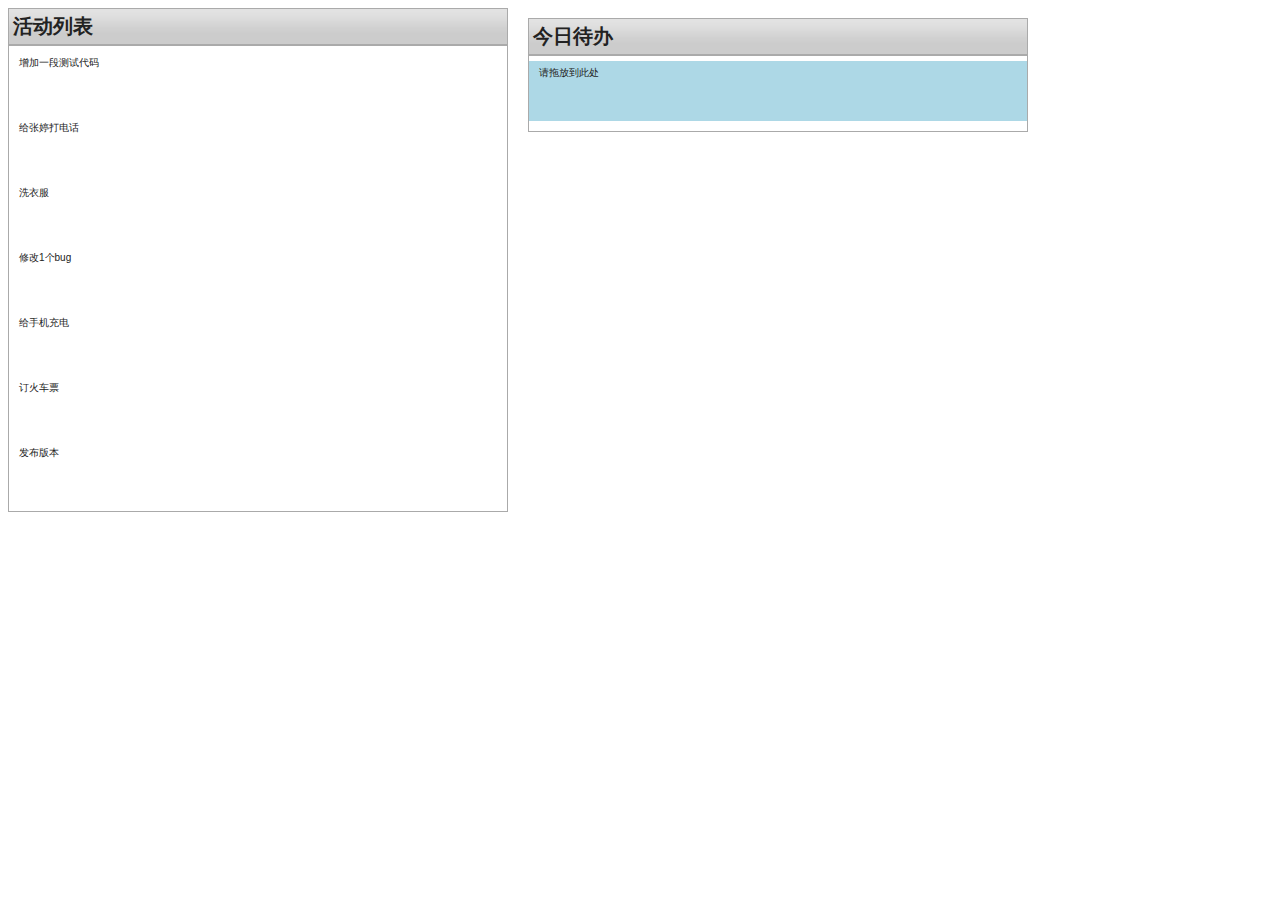
<file: index.html>
<!doctype html>
<html lang="en">
<head>
	<meta charset="utf-8">
	<title>Todo</title>
	<link href="css/smoothness/jquery-ui-1.10.0.custom.css" rel="stylesheet">
	<script src="js/jquery-1.9.0.js"></script>
	<script src="js/jquery-ui-1.10.0.custom.js"></script>
	
	<link rel="stylesheet" href="demos.css">
	<style>
	h1 { padding: .2em; margin: 0; }
	#products { float:left; width: 500px; margin-right: 2em; }
	#cart { width: 500px; float: left; margin-top: 1em; }
	/* style the list to maximize the droppable hitarea */
	#cart ol { margin: 0; padding: 1em 0 1em 3em; }
	
	#cart1 { width: 500px; float: left; margin-top: 1em; }
	
    #toolbar {
	   display:none;
       padding: 4px;
       display: inline-block;
	   width:96%;
     }
     /* support: IE7 */
     *+html #toolbar {
       display: inline;
   	 }
  	
	 #cart ul{
		 background-color:lightblue;
	 }
  
  
     li{
     	height:98px;
		padding:1px;
     }
	 
 	ul { list-style-type: none; margin: 0; padding: 0; margin-bottom: 10px; }
 	li { margin: 5px; padding: 5px; width: 150px; height:50px;}
 	#sortable li span { position: absolute; margin-left: -1.3em; }
	</style>
	<script>
	$(function() {
		// $( "#catalog" ).accordion();
		$( "#products li" ).draggable({
			appendTo: "body",
			helper: "clone"
		});
		$( "#cart ul" ).droppable({
			activeClass: "ui-state-default",
			hoverClass: "ui-state-hover",
			accept: ":not(.ui-sortable-helper)",
			drop: function( event, ui ) {
				$( this ).find( ".placeholder" ).remove();
				$( "<li></li>" ).text( ui.draggable.text()).appendTo( this );
				$("this").append("<hr>");
			}
		}).sortable({
			items: "li:not(.placeholder)",
			sort: function() {
				// gets added unintentionally by droppable interacting with sortable
				// using connectWithSortable fixes this, but doesn't allow you to customize active/hoverClass options
				$( this ).removeClass( "ui-state-default" );
			}
		});
		$( "#cart,#cart1").draggable({ handle: ".ui-widget-header" });
		
		$( "#products").draggable({ handle: ".ui-widget-header" });
		
		
	    $( ".beginning" ).button({
	      text: false,
	      icons: {
	        primary: "ui-icon-seek-start"
	      }
	    });
	    $( ".rewind" ).button({
	      text: false,
	      icons: {
	        primary: "ui-icon-seek-prev"
	      }
	    });
		
		// $(".ui-widget-content").hover(function(){
		// 		$(this).find('#toolbar').show();
		// 	},function(){
		// 		$(this).find('#toolbar').hide();
		// 	});
		
		
		
	});
	
	 
  
	</script>
</head>
<body>
 
<div id="products">
	<h1 class="ui-widget-header">活动列表
		 
	</h1>
	<div class="ui-widget-content">
		<ul>
			<li>增加一段测试代码</li>
			<li>给张婷打电话</li>
			<li>洗衣服</li>
			<li>修改1个bug</li>
			<li>给手机充电</li>
			<li>订火车票</li>
			<li>发布版本</li> 
		</ul>
		
		
		<div id="toolbar" style='display:none'>
		  <button class="beginning">add</button>
		  <button class="rewind">rewind</button> 
		</div>
		
	</div>
</div>
 



<div id="cart">
	<h1 class="ui-widget-header">今日待办
		 
	</h1>
	<div class="ui-widget-content" id='today_list'>
		<ul>
			<li class="placeholder">请拖放到此处</li>
		</ul>
		
		<div id="toolbar" style='display:none'>
		  <button class="beginning">add</button>
		  <button class="rewind">rewind</button> 
		</div
		
	</div>
</div>

 
 
</body>
</html>
</file>
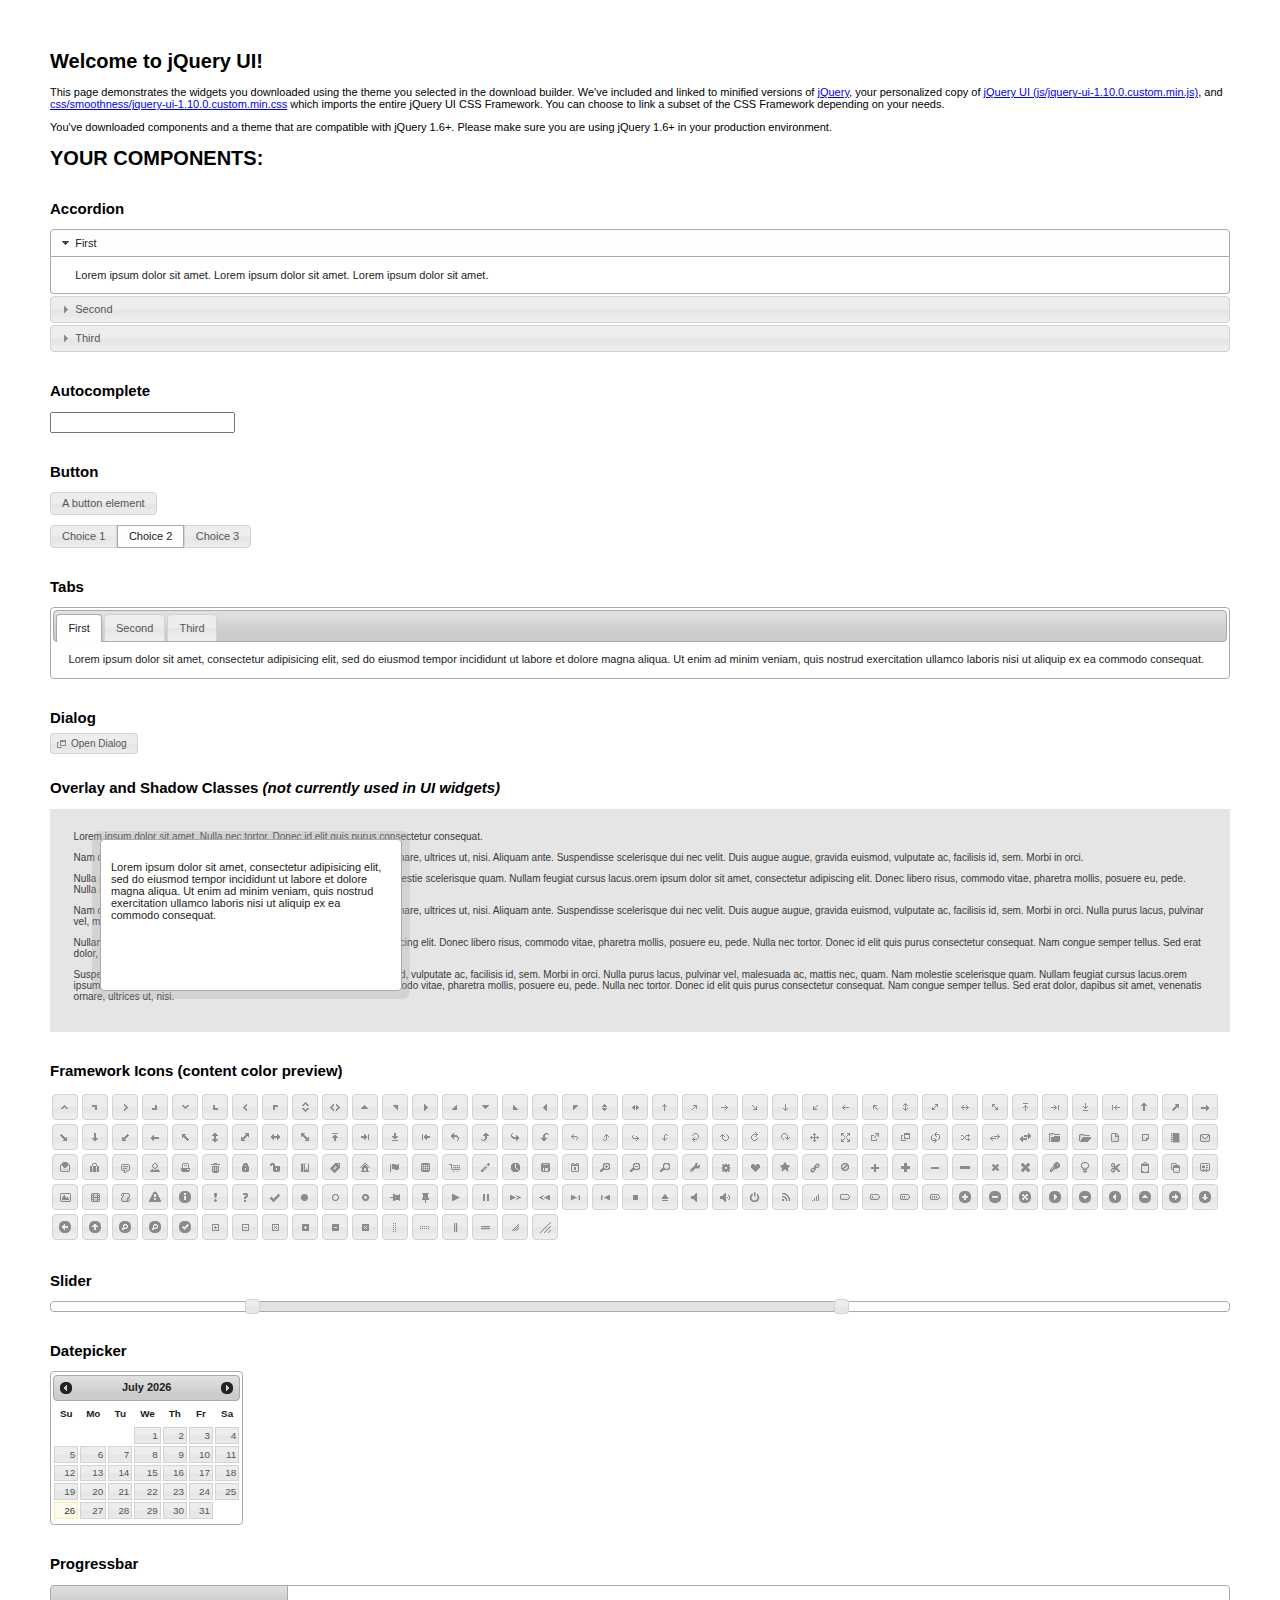
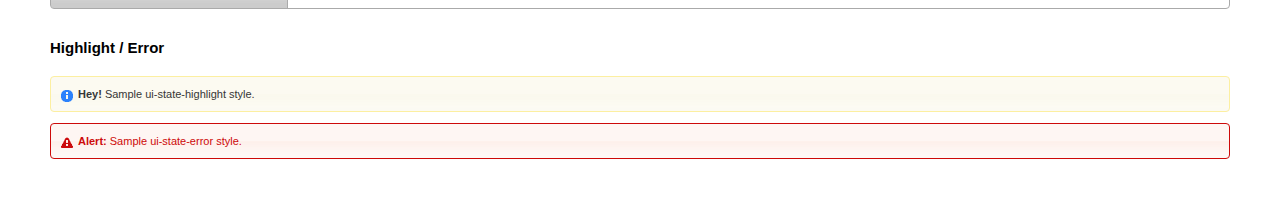
<file: examples.html>
<!doctype html>
<html lang="us">
<head>
	<meta charset="utf-8">
	<title>jQuery UI Example Page</title>
	<link href="css/smoothness/jquery-ui-1.10.0.custom.css" rel="stylesheet">
	<script src="js/jquery-1.9.0.js"></script>
	<script src="js/jquery-ui-1.10.0.custom.js"></script>
	<script>
	$(function() {
		
		$( "#accordion" ).accordion();
		

		
		var availableTags = [
			"ActionScript",
			"AppleScript",
			"Asp",
			"BASIC",
			"C",
			"C++",
			"Clojure",
			"COBOL",
			"ColdFusion",
			"Erlang",
			"Fortran",
			"Groovy",
			"Haskell",
			"Java",
			"JavaScript",
			"Lisp",
			"Perl",
			"PHP",
			"Python",
			"Ruby",
			"Scala",
			"Scheme"
		];
		$( "#autocomplete" ).autocomplete({
			source: availableTags
		});
		

		
		$( "#button" ).button();
		$( "#radioset" ).buttonset();
		

		
		$( "#tabs" ).tabs();
		

		
		$( "#dialog" ).dialog({
			autoOpen: false,
			width: 400,
			buttons: [
				{
					text: "Ok",
					click: function() {
						$( this ).dialog( "close" );
					}
				},
				{
					text: "Cancel",
					click: function() {
						$( this ).dialog( "close" );
					}
				}
			]
		});

		// Link to open the dialog
		$( "#dialog-link" ).click(function( event ) {
			$( "#dialog" ).dialog( "open" );
			event.preventDefault();
		});
		

		
		$( "#datepicker" ).datepicker({
			inline: true
		});
		

		
		$( "#slider" ).slider({
			range: true,
			values: [ 17, 67 ]
		});
		

		
		$( "#progressbar" ).progressbar({
			value: 20
		});
		

		// Hover states on the static widgets
		$( "#dialog-link, #icons li" ).hover(
			function() {
				$( this ).addClass( "ui-state-hover" );
			},
			function() {
				$( this ).removeClass( "ui-state-hover" );
			}
		);
	});
	</script>
	<style>
	body{
		font: 62.5% "Trebuchet MS", sans-serif;
		margin: 50px;
	}
	.demoHeaders {
		margin-top: 2em;
	}
	#dialog-link {
		padding: .4em 1em .4em 20px;
		text-decoration: none;
		position: relative;
	}
	#dialog-link span.ui-icon {
		margin: 0 5px 0 0;
		position: absolute;
		left: .2em;
		top: 50%;
		margin-top: -8px;
	}
	#icons {
		margin: 0;
		padding: 0;
	}
	#icons li {
		margin: 2px;
		position: relative;
		padding: 4px 0;
		cursor: pointer;
		float: left;
		list-style: none;
	}
	#icons span.ui-icon {
		float: left;
		margin: 0 4px;
	}
	.fakewindowcontain .ui-widget-overlay {
		position: absolute;
	}
	</style>
</head>
<body>

<h1>Welcome to jQuery UI!</h1>

<div class="ui-widget">
	<p>This page demonstrates the widgets you downloaded using the theme you selected in the download builder. We've included and linked to minified versions of <a href="js/jquery-1.9.0.js">jQuery</a>, your personalized copy of <a href="js/jquery-ui-1.10.0.custom.min.js">jQuery UI (js/jquery-ui-1.10.0.custom.min.js)</a>, and <a href="css/smoothness/jquery-ui-1.10.0.custom.min.css">css/smoothness/jquery-ui-1.10.0.custom.min.css</a> which imports the entire jQuery UI CSS Framework. You can choose to link a subset of the CSS Framework depending on your needs. </p>
	<p>You've downloaded components and a theme that are compatible with jQuery 1.6+. Please make sure you are using jQuery 1.6+ in your production environment.</p>
</div>

<h1>YOUR COMPONENTS:</h1>


<!-- Accordion -->
<h2 class="demoHeaders">Accordion</h2>
<div id="accordion">
	<h3>First</h3>
	<div>Lorem ipsum dolor sit amet. Lorem ipsum dolor sit amet. Lorem ipsum dolor sit amet.</div>
	<h3>Second</h3>
	<div>Phasellus mattis tincidunt nibh.</div>
	<h3>Third</h3>
	<div>Nam dui erat, auctor a, dignissim quis.</div>
</div>



<!-- Autocomplete -->
<h2 class="demoHeaders">Autocomplete</h2>
<div>
	<input id="autocomplete" title="type &quot;a&quot;">
</div>



<!-- Button -->
<h2 class="demoHeaders">Button</h2>
<button id="button">A button element</button>
<form style="margin-top: 1em;">
	<div id="radioset">
		<input type="radio" id="radio1" name="radio"><label for="radio1">Choice 1</label>
		<input type="radio" id="radio2" name="radio" checked="checked"><label for="radio2">Choice 2</label>
		<input type="radio" id="radio3" name="radio"><label for="radio3">Choice 3</label>
	</div>
</form>



<!-- Tabs -->
<h2 class="demoHeaders">Tabs</h2>
<div id="tabs">
	<ul>
		<li><a href="#tabs-1">First</a></li>
		<li><a href="#tabs-2">Second</a></li>
		<li><a href="#tabs-3">Third</a></li>
	</ul>
	<div id="tabs-1">Lorem ipsum dolor sit amet, consectetur adipisicing elit, sed do eiusmod tempor incididunt ut labore et dolore magna aliqua. Ut enim ad minim veniam, quis nostrud exercitation ullamco laboris nisi ut aliquip ex ea commodo consequat.</div>
	<div id="tabs-2">Phasellus mattis tincidunt nibh. Cras orci urna, blandit id, pretium vel, aliquet ornare, felis. Maecenas scelerisque sem non nisl. Fusce sed lorem in enim dictum bibendum.</div>
	<div id="tabs-3">Nam dui erat, auctor a, dignissim quis, sollicitudin eu, felis. Pellentesque nisi urna, interdum eget, sagittis et, consequat vestibulum, lacus. Mauris porttitor ullamcorper augue.</div>
</div>



<!-- Dialog NOTE: Dialog is not generated by UI in this demo so it can be visually styled in themeroller-->
<h2 class="demoHeaders">Dialog</h2>
<p><a href="#" id="dialog-link" class="ui-state-default ui-corner-all"><span class="ui-icon ui-icon-newwin"></span>Open Dialog</a></p>

<h2 class="demoHeaders">Overlay and Shadow Classes <em>(not currently used in UI widgets)</em></h2>
<div style="position: relative; width: 96%; height: 200px; padding:1% 2%; overflow:hidden;" class="fakewindowcontain">
	<p>Lorem ipsum dolor sit amet,  Nulla nec tortor. Donec id elit quis purus consectetur consequat. </p><p>Nam congue semper tellus. Sed erat dolor, dapibus sit amet, venenatis ornare, ultrices ut, nisi. Aliquam ante. Suspendisse scelerisque dui nec velit. Duis augue augue, gravida euismod, vulputate ac, facilisis id, sem. Morbi in orci. </p><p>Nulla purus lacus, pulvinar vel, malesuada ac, mattis nec, quam. Nam molestie scelerisque quam. Nullam feugiat cursus lacus.orem ipsum dolor sit amet, consectetur adipiscing elit. Donec libero risus, commodo vitae, pharetra mollis, posuere eu, pede. Nulla nec tortor. Donec id elit quis purus consectetur consequat. </p><p>Nam congue semper tellus. Sed erat dolor, dapibus sit amet, venenatis ornare, ultrices ut, nisi. Aliquam ante. Suspendisse scelerisque dui nec velit. Duis augue augue, gravida euismod, vulputate ac, facilisis id, sem. Morbi in orci. Nulla purus lacus, pulvinar vel, malesuada ac, mattis nec, quam. Nam molestie scelerisque quam. </p><p>Nullam feugiat cursus lacus.orem ipsum dolor sit amet, consectetur adipiscing elit. Donec libero risus, commodo vitae, pharetra mollis, posuere eu, pede. Nulla nec tortor. Donec id elit quis purus consectetur consequat. Nam congue semper tellus. Sed erat dolor, dapibus sit amet, venenatis ornare, ultrices ut, nisi. Aliquam ante. </p><p>Suspendisse scelerisque dui nec velit. Duis augue augue, gravida euismod, vulputate ac, facilisis id, sem. Morbi in orci. Nulla purus lacus, pulvinar vel, malesuada ac, mattis nec, quam. Nam molestie scelerisque quam. Nullam feugiat cursus lacus.orem ipsum dolor sit amet, consectetur adipiscing elit. Donec libero risus, commodo vitae, pharetra mollis, posuere eu, pede. Nulla nec tortor. Donec id elit quis purus consectetur consequat. Nam congue semper tellus. Sed erat dolor, dapibus sit amet, venenatis ornare, ultrices ut, nisi. </p>

	<!-- ui-dialog -->
	<div class="ui-overlay"><div class="ui-widget-overlay"></div><div class="ui-widget-shadow ui-corner-all" style="width: 302px; height: 152px; position: absolute; left: 50px; top: 30px;"></div></div>
	<div style="position: absolute; width: 280px; height: 130px;left: 50px; top: 30px; padding: 10px;" class="ui-widget ui-widget-content ui-corner-all">
		<div class="ui-dialog-content ui-widget-content" style="background: none; border: 0;">
			<p>Lorem ipsum dolor sit amet, consectetur adipisicing elit, sed do eiusmod tempor incididunt ut labore et dolore magna aliqua. Ut enim ad minim veniam, quis nostrud exercitation ullamco laboris nisi ut aliquip ex ea commodo consequat.</p>
		</div>
	</div>

</div>

<!-- ui-dialog -->
<div id="dialog" title="Dialog Title">
	<p>Lorem ipsum dolor sit amet, consectetur adipisicing elit, sed do eiusmod tempor incididunt ut labore et dolore magna aliqua. Ut enim ad minim veniam, quis nostrud exercitation ullamco laboris nisi ut aliquip ex ea commodo consequat.</p>
</div>



<h2 class="demoHeaders">Framework Icons (content color preview)</h2>
<ul id="icons" class="ui-widget ui-helper-clearfix">
	<li class="ui-state-default ui-corner-all" title=".ui-icon-carat-1-n"><span class="ui-icon ui-icon-carat-1-n"></span></li>
	<li class="ui-state-default ui-corner-all" title=".ui-icon-carat-1-ne"><span class="ui-icon ui-icon-carat-1-ne"></span></li>
	<li class="ui-state-default ui-corner-all" title=".ui-icon-carat-1-e"><span class="ui-icon ui-icon-carat-1-e"></span></li>
	<li class="ui-state-default ui-corner-all" title=".ui-icon-carat-1-se"><span class="ui-icon ui-icon-carat-1-se"></span></li>
	<li class="ui-state-default ui-corner-all" title=".ui-icon-carat-1-s"><span class="ui-icon ui-icon-carat-1-s"></span></li>
	<li class="ui-state-default ui-corner-all" title=".ui-icon-carat-1-sw"><span class="ui-icon ui-icon-carat-1-sw"></span></li>
	<li class="ui-state-default ui-corner-all" title=".ui-icon-carat-1-w"><span class="ui-icon ui-icon-carat-1-w"></span></li>
	<li class="ui-state-default ui-corner-all" title=".ui-icon-carat-1-nw"><span class="ui-icon ui-icon-carat-1-nw"></span></li>
	<li class="ui-state-default ui-corner-all" title=".ui-icon-carat-2-n-s"><span class="ui-icon ui-icon-carat-2-n-s"></span></li>
	<li class="ui-state-default ui-corner-all" title=".ui-icon-carat-2-e-w"><span class="ui-icon ui-icon-carat-2-e-w"></span></li>
	<li class="ui-state-default ui-corner-all" title=".ui-icon-triangle-1-n"><span class="ui-icon ui-icon-triangle-1-n"></span></li>
	<li class="ui-state-default ui-corner-all" title=".ui-icon-triangle-1-ne"><span class="ui-icon ui-icon-triangle-1-ne"></span></li>
	<li class="ui-state-default ui-corner-all" title=".ui-icon-triangle-1-e"><span class="ui-icon ui-icon-triangle-1-e"></span></li>
	<li class="ui-state-default ui-corner-all" title=".ui-icon-triangle-1-se"><span class="ui-icon ui-icon-triangle-1-se"></span></li>
	<li class="ui-state-default ui-corner-all" title=".ui-icon-triangle-1-s"><span class="ui-icon ui-icon-triangle-1-s"></span></li>
	<li class="ui-state-default ui-corner-all" title=".ui-icon-triangle-1-sw"><span class="ui-icon ui-icon-triangle-1-sw"></span></li>
	<li class="ui-state-default ui-corner-all" title=".ui-icon-triangle-1-w"><span class="ui-icon ui-icon-triangle-1-w"></span></li>
	<li class="ui-state-default ui-corner-all" title=".ui-icon-triangle-1-nw"><span class="ui-icon ui-icon-triangle-1-nw"></span></li>
	<li class="ui-state-default ui-corner-all" title=".ui-icon-triangle-2-n-s"><span class="ui-icon ui-icon-triangle-2-n-s"></span></li>
	<li class="ui-state-default ui-corner-all" title=".ui-icon-triangle-2-e-w"><span class="ui-icon ui-icon-triangle-2-e-w"></span></li>
	<li class="ui-state-default ui-corner-all" title=".ui-icon-arrow-1-n"><span class="ui-icon ui-icon-arrow-1-n"></span></li>
	<li class="ui-state-default ui-corner-all" title=".ui-icon-arrow-1-ne"><span class="ui-icon ui-icon-arrow-1-ne"></span></li>
	<li class="ui-state-default ui-corner-all" title=".ui-icon-arrow-1-e"><span class="ui-icon ui-icon-arrow-1-e"></span></li>
	<li class="ui-state-default ui-corner-all" title=".ui-icon-arrow-1-se"><span class="ui-icon ui-icon-arrow-1-se"></span></li>
	<li class="ui-state-default ui-corner-all" title=".ui-icon-arrow-1-s"><span class="ui-icon ui-icon-arrow-1-s"></span></li>
	<li class="ui-state-default ui-corner-all" title=".ui-icon-arrow-1-sw"><span class="ui-icon ui-icon-arrow-1-sw"></span></li>
	<li class="ui-state-default ui-corner-all" title=".ui-icon-arrow-1-w"><span class="ui-icon ui-icon-arrow-1-w"></span></li>
	<li class="ui-state-default ui-corner-all" title=".ui-icon-arrow-1-nw"><span class="ui-icon ui-icon-arrow-1-nw"></span></li>
	<li class="ui-state-default ui-corner-all" title=".ui-icon-arrow-2-n-s"><span class="ui-icon ui-icon-arrow-2-n-s"></span></li>
	<li class="ui-state-default ui-corner-all" title=".ui-icon-arrow-2-ne-sw"><span class="ui-icon ui-icon-arrow-2-ne-sw"></span></li>
	<li class="ui-state-default ui-corner-all" title=".ui-icon-arrow-2-e-w"><span class="ui-icon ui-icon-arrow-2-e-w"></span></li>
	<li class="ui-state-default ui-corner-all" title=".ui-icon-arrow-2-se-nw"><span class="ui-icon ui-icon-arrow-2-se-nw"></span></li>
	<li class="ui-state-default ui-corner-all" title=".ui-icon-arrowstop-1-n"><span class="ui-icon ui-icon-arrowstop-1-n"></span></li>
	<li class="ui-state-default ui-corner-all" title=".ui-icon-arrowstop-1-e"><span class="ui-icon ui-icon-arrowstop-1-e"></span></li>
	<li class="ui-state-default ui-corner-all" title=".ui-icon-arrowstop-1-s"><span class="ui-icon ui-icon-arrowstop-1-s"></span></li>
	<li class="ui-state-default ui-corner-all" title=".ui-icon-arrowstop-1-w"><span class="ui-icon ui-icon-arrowstop-1-w"></span></li>
	<li class="ui-state-default ui-corner-all" title=".ui-icon-arrowthick-1-n"><span class="ui-icon ui-icon-arrowthick-1-n"></span></li>
	<li class="ui-state-default ui-corner-all" title=".ui-icon-arrowthick-1-ne"><span class="ui-icon ui-icon-arrowthick-1-ne"></span></li>
	<li class="ui-state-default ui-corner-all" title=".ui-icon-arrowthick-1-e"><span class="ui-icon ui-icon-arrowthick-1-e"></span></li>
	<li class="ui-state-default ui-corner-all" title=".ui-icon-arrowthick-1-se"><span class="ui-icon ui-icon-arrowthick-1-se"></span></li>
	<li class="ui-state-default ui-corner-all" title=".ui-icon-arrowthick-1-s"><span class="ui-icon ui-icon-arrowthick-1-s"></span></li>
	<li class="ui-state-default ui-corner-all" title=".ui-icon-arrowthick-1-sw"><span class="ui-icon ui-icon-arrowthick-1-sw"></span></li>
	<li class="ui-state-default ui-corner-all" title=".ui-icon-arrowthick-1-w"><span class="ui-icon ui-icon-arrowthick-1-w"></span></li>
	<li class="ui-state-default ui-corner-all" title=".ui-icon-arrowthick-1-nw"><span class="ui-icon ui-icon-arrowthick-1-nw"></span></li>
	<li class="ui-state-default ui-corner-all" title=".ui-icon-arrowthick-2-n-s"><span class="ui-icon ui-icon-arrowthick-2-n-s"></span></li>
	<li class="ui-state-default ui-corner-all" title=".ui-icon-arrowthick-2-ne-sw"><span class="ui-icon ui-icon-arrowthick-2-ne-sw"></span></li>
	<li class="ui-state-default ui-corner-all" title=".ui-icon-arrowthick-2-e-w"><span class="ui-icon ui-icon-arrowthick-2-e-w"></span></li>
	<li class="ui-state-default ui-corner-all" title=".ui-icon-arrowthick-2-se-nw"><span class="ui-icon ui-icon-arrowthick-2-se-nw"></span></li>
	<li class="ui-state-default ui-corner-all" title=".ui-icon-arrowthickstop-1-n"><span class="ui-icon ui-icon-arrowthickstop-1-n"></span></li>
	<li class="ui-state-default ui-corner-all" title=".ui-icon-arrowthickstop-1-e"><span class="ui-icon ui-icon-arrowthickstop-1-e"></span></li>
	<li class="ui-state-default ui-corner-all" title=".ui-icon-arrowthickstop-1-s"><span class="ui-icon ui-icon-arrowthickstop-1-s"></span></li>
	<li class="ui-state-default ui-corner-all" title=".ui-icon-arrowthickstop-1-w"><span class="ui-icon ui-icon-arrowthickstop-1-w"></span></li>
	<li class="ui-state-default ui-corner-all" title=".ui-icon-arrowreturnthick-1-w"><span class="ui-icon ui-icon-arrowreturnthick-1-w"></span></li>
	<li class="ui-state-default ui-corner-all" title=".ui-icon-arrowreturnthick-1-n"><span class="ui-icon ui-icon-arrowreturnthick-1-n"></span></li>
	<li class="ui-state-default ui-corner-all" title=".ui-icon-arrowreturnthick-1-e"><span class="ui-icon ui-icon-arrowreturnthick-1-e"></span></li>
	<li class="ui-state-default ui-corner-all" title=".ui-icon-arrowreturnthick-1-s"><span class="ui-icon ui-icon-arrowreturnthick-1-s"></span></li>
	<li class="ui-state-default ui-corner-all" title=".ui-icon-arrowreturn-1-w"><span class="ui-icon ui-icon-arrowreturn-1-w"></span></li>
	<li class="ui-state-default ui-corner-all" title=".ui-icon-arrowreturn-1-n"><span class="ui-icon ui-icon-arrowreturn-1-n"></span></li>
	<li class="ui-state-default ui-corner-all" title=".ui-icon-arrowreturn-1-e"><span class="ui-icon ui-icon-arrowreturn-1-e"></span></li>
	<li class="ui-state-default ui-corner-all" title=".ui-icon-arrowreturn-1-s"><span class="ui-icon ui-icon-arrowreturn-1-s"></span></li>
	<li class="ui-state-default ui-corner-all" title=".ui-icon-arrowrefresh-1-w"><span class="ui-icon ui-icon-arrowrefresh-1-w"></span></li>
	<li class="ui-state-default ui-corner-all" title=".ui-icon-arrowrefresh-1-n"><span class="ui-icon ui-icon-arrowrefresh-1-n"></span></li>
	<li class="ui-state-default ui-corner-all" title=".ui-icon-arrowrefresh-1-e"><span class="ui-icon ui-icon-arrowrefresh-1-e"></span></li>
	<li class="ui-state-default ui-corner-all" title=".ui-icon-arrowrefresh-1-s"><span class="ui-icon ui-icon-arrowrefresh-1-s"></span></li>
	<li class="ui-state-default ui-corner-all" title=".ui-icon-arrow-4"><span class="ui-icon ui-icon-arrow-4"></span></li>
	<li class="ui-state-default ui-corner-all" title=".ui-icon-arrow-4-diag"><span class="ui-icon ui-icon-arrow-4-diag"></span></li>
	<li class="ui-state-default ui-corner-all" title=".ui-icon-extlink"><span class="ui-icon ui-icon-extlink"></span></li>
	<li class="ui-state-default ui-corner-all" title=".ui-icon-newwin"><span class="ui-icon ui-icon-newwin"></span></li>
	<li class="ui-state-default ui-corner-all" title=".ui-icon-refresh"><span class="ui-icon ui-icon-refresh"></span></li>
	<li class="ui-state-default ui-corner-all" title=".ui-icon-shuffle"><span class="ui-icon ui-icon-shuffle"></span></li>
	<li class="ui-state-default ui-corner-all" title=".ui-icon-transfer-e-w"><span class="ui-icon ui-icon-transfer-e-w"></span></li>
	<li class="ui-state-default ui-corner-all" title=".ui-icon-transferthick-e-w"><span class="ui-icon ui-icon-transferthick-e-w"></span></li>
	<li class="ui-state-default ui-corner-all" title=".ui-icon-folder-collapsed"><span class="ui-icon ui-icon-folder-collapsed"></span></li>
	<li class="ui-state-default ui-corner-all" title=".ui-icon-folder-open"><span class="ui-icon ui-icon-folder-open"></span></li>
	<li class="ui-state-default ui-corner-all" title=".ui-icon-document"><span class="ui-icon ui-icon-document"></span></li>
	<li class="ui-state-default ui-corner-all" title=".ui-icon-document-b"><span class="ui-icon ui-icon-document-b"></span></li>
	<li class="ui-state-default ui-corner-all" title=".ui-icon-note"><span class="ui-icon ui-icon-note"></span></li>
	<li class="ui-state-default ui-corner-all" title=".ui-icon-mail-closed"><span class="ui-icon ui-icon-mail-closed"></span></li>
	<li class="ui-state-default ui-corner-all" title=".ui-icon-mail-open"><span class="ui-icon ui-icon-mail-open"></span></li>
	<li class="ui-state-default ui-corner-all" title=".ui-icon-suitcase"><span class="ui-icon ui-icon-suitcase"></span></li>
	<li class="ui-state-default ui-corner-all" title=".ui-icon-comment"><span class="ui-icon ui-icon-comment"></span></li>
	<li class="ui-state-default ui-corner-all" title=".ui-icon-person"><span class="ui-icon ui-icon-person"></span></li>
	<li class="ui-state-default ui-corner-all" title=".ui-icon-print"><span class="ui-icon ui-icon-print"></span></li>
	<li class="ui-state-default ui-corner-all" title=".ui-icon-trash"><span class="ui-icon ui-icon-trash"></span></li>
	<li class="ui-state-default ui-corner-all" title=".ui-icon-locked"><span class="ui-icon ui-icon-locked"></span></li>
	<li class="ui-state-default ui-corner-all" title=".ui-icon-unlocked"><span class="ui-icon ui-icon-unlocked"></span></li>
	<li class="ui-state-default ui-corner-all" title=".ui-icon-bookmark"><span class="ui-icon ui-icon-bookmark"></span></li>
	<li class="ui-state-default ui-corner-all" title=".ui-icon-tag"><span class="ui-icon ui-icon-tag"></span></li>
	<li class="ui-state-default ui-corner-all" title=".ui-icon-home"><span class="ui-icon ui-icon-home"></span></li>
	<li class="ui-state-default ui-corner-all" title=".ui-icon-flag"><span class="ui-icon ui-icon-flag"></span></li>
	<li class="ui-state-default ui-corner-all" title=".ui-icon-calculator"><span class="ui-icon ui-icon-calculator"></span></li>
	<li class="ui-state-default ui-corner-all" title=".ui-icon-cart"><span class="ui-icon ui-icon-cart"></span></li>
	<li class="ui-state-default ui-corner-all" title=".ui-icon-pencil"><span class="ui-icon ui-icon-pencil"></span></li>
	<li class="ui-state-default ui-corner-all" title=".ui-icon-clock"><span class="ui-icon ui-icon-clock"></span></li>
	<li class="ui-state-default ui-corner-all" title=".ui-icon-disk"><span class="ui-icon ui-icon-disk"></span></li>
	<li class="ui-state-default ui-corner-all" title=".ui-icon-calendar"><span class="ui-icon ui-icon-calendar"></span></li>
	<li class="ui-state-default ui-corner-all" title=".ui-icon-zoomin"><span class="ui-icon ui-icon-zoomin"></span></li>
	<li class="ui-state-default ui-corner-all" title=".ui-icon-zoomout"><span class="ui-icon ui-icon-zoomout"></span></li>
	<li class="ui-state-default ui-corner-all" title=".ui-icon-search"><span class="ui-icon ui-icon-search"></span></li>
	<li class="ui-state-default ui-corner-all" title=".ui-icon-wrench"><span class="ui-icon ui-icon-wrench"></span></li>
	<li class="ui-state-default ui-corner-all" title=".ui-icon-gear"><span class="ui-icon ui-icon-gear"></span></li>
	<li class="ui-state-default ui-corner-all" title=".ui-icon-heart"><span class="ui-icon ui-icon-heart"></span></li>
	<li class="ui-state-default ui-corner-all" title=".ui-icon-star"><span class="ui-icon ui-icon-star"></span></li>
	<li class="ui-state-default ui-corner-all" title=".ui-icon-link"><span class="ui-icon ui-icon-link"></span></li>
	<li class="ui-state-default ui-corner-all" title=".ui-icon-cancel"><span class="ui-icon ui-icon-cancel"></span></li>
	<li class="ui-state-default ui-corner-all" title=".ui-icon-plus"><span class="ui-icon ui-icon-plus"></span></li>
	<li class="ui-state-default ui-corner-all" title=".ui-icon-plusthick"><span class="ui-icon ui-icon-plusthick"></span></li>
	<li class="ui-state-default ui-corner-all" title=".ui-icon-minus"><span class="ui-icon ui-icon-minus"></span></li>
	<li class="ui-state-default ui-corner-all" title=".ui-icon-minusthick"><span class="ui-icon ui-icon-minusthick"></span></li>
	<li class="ui-state-default ui-corner-all" title=".ui-icon-close"><span class="ui-icon ui-icon-close"></span></li>
	<li class="ui-state-default ui-corner-all" title=".ui-icon-closethick"><span class="ui-icon ui-icon-closethick"></span></li>
	<li class="ui-state-default ui-corner-all" title=".ui-icon-key"><span class="ui-icon ui-icon-key"></span></li>
	<li class="ui-state-default ui-corner-all" title=".ui-icon-lightbulb"><span class="ui-icon ui-icon-lightbulb"></span></li>
	<li class="ui-state-default ui-corner-all" title=".ui-icon-scissors"><span class="ui-icon ui-icon-scissors"></span></li>
	<li class="ui-state-default ui-corner-all" title=".ui-icon-clipboard"><span class="ui-icon ui-icon-clipboard"></span></li>
	<li class="ui-state-default ui-corner-all" title=".ui-icon-copy"><span class="ui-icon ui-icon-copy"></span></li>
	<li class="ui-state-default ui-corner-all" title=".ui-icon-contact"><span class="ui-icon ui-icon-contact"></span></li>
	<li class="ui-state-default ui-corner-all" title=".ui-icon-image"><span class="ui-icon ui-icon-image"></span></li>
	<li class="ui-state-default ui-corner-all" title=".ui-icon-video"><span class="ui-icon ui-icon-video"></span></li>
	<li class="ui-state-default ui-corner-all" title=".ui-icon-script"><span class="ui-icon ui-icon-script"></span></li>
	<li class="ui-state-default ui-corner-all" title=".ui-icon-alert"><span class="ui-icon ui-icon-alert"></span></li>
	<li class="ui-state-default ui-corner-all" title=".ui-icon-info"><span class="ui-icon ui-icon-info"></span></li>
	<li class="ui-state-default ui-corner-all" title=".ui-icon-notice"><span class="ui-icon ui-icon-notice"></span></li>
	<li class="ui-state-default ui-corner-all" title=".ui-icon-help"><span class="ui-icon ui-icon-help"></span></li>
	<li class="ui-state-default ui-corner-all" title=".ui-icon-check"><span class="ui-icon ui-icon-check"></span></li>
	<li class="ui-state-default ui-corner-all" title=".ui-icon-bullet"><span class="ui-icon ui-icon-bullet"></span></li>
	<li class="ui-state-default ui-corner-all" title=".ui-icon-radio-off"><span class="ui-icon ui-icon-radio-off"></span></li>
	<li class="ui-state-default ui-corner-all" title=".ui-icon-radio-on"><span class="ui-icon ui-icon-radio-on"></span></li>
	<li class="ui-state-default ui-corner-all" title=".ui-icon-pin-w"><span class="ui-icon ui-icon-pin-w"></span></li>
	<li class="ui-state-default ui-corner-all" title=".ui-icon-pin-s"><span class="ui-icon ui-icon-pin-s"></span></li>
	<li class="ui-state-default ui-corner-all" title=".ui-icon-play"><span class="ui-icon ui-icon-play"></span></li>
	<li class="ui-state-default ui-corner-all" title=".ui-icon-pause"><span class="ui-icon ui-icon-pause"></span></li>
	<li class="ui-state-default ui-corner-all" title=".ui-icon-seek-next"><span class="ui-icon ui-icon-seek-next"></span></li>
	<li class="ui-state-default ui-corner-all" title=".ui-icon-seek-prev"><span class="ui-icon ui-icon-seek-prev"></span></li>
	<li class="ui-state-default ui-corner-all" title=".ui-icon-seek-end"><span class="ui-icon ui-icon-seek-end"></span></li>
	<li class="ui-state-default ui-corner-all" title=".ui-icon-seek-first"><span class="ui-icon ui-icon-seek-first"></span></li>
	<li class="ui-state-default ui-corner-all" title=".ui-icon-stop"><span class="ui-icon ui-icon-stop"></span></li>
	<li class="ui-state-default ui-corner-all" title=".ui-icon-eject"><span class="ui-icon ui-icon-eject"></span></li>
	<li class="ui-state-default ui-corner-all" title=".ui-icon-volume-off"><span class="ui-icon ui-icon-volume-off"></span></li>
	<li class="ui-state-default ui-corner-all" title=".ui-icon-volume-on"><span class="ui-icon ui-icon-volume-on"></span></li>
	<li class="ui-state-default ui-corner-all" title=".ui-icon-power"><span class="ui-icon ui-icon-power"></span></li>
	<li class="ui-state-default ui-corner-all" title=".ui-icon-signal-diag"><span class="ui-icon ui-icon-signal-diag"></span></li>
	<li class="ui-state-default ui-corner-all" title=".ui-icon-signal"><span class="ui-icon ui-icon-signal"></span></li>
	<li class="ui-state-default ui-corner-all" title=".ui-icon-battery-0"><span class="ui-icon ui-icon-battery-0"></span></li>
	<li class="ui-state-default ui-corner-all" title=".ui-icon-battery-1"><span class="ui-icon ui-icon-battery-1"></span></li>
	<li class="ui-state-default ui-corner-all" title=".ui-icon-battery-2"><span class="ui-icon ui-icon-battery-2"></span></li>
	<li class="ui-state-default ui-corner-all" title=".ui-icon-battery-3"><span class="ui-icon ui-icon-battery-3"></span></li>
	<li class="ui-state-default ui-corner-all" title=".ui-icon-circle-plus"><span class="ui-icon ui-icon-circle-plus"></span></li>
	<li class="ui-state-default ui-corner-all" title=".ui-icon-circle-minus"><span class="ui-icon ui-icon-circle-minus"></span></li>
	<li class="ui-state-default ui-corner-all" title=".ui-icon-circle-close"><span class="ui-icon ui-icon-circle-close"></span></li>
	<li class="ui-state-default ui-corner-all" title=".ui-icon-circle-triangle-e"><span class="ui-icon ui-icon-circle-triangle-e"></span></li>
	<li class="ui-state-default ui-corner-all" title=".ui-icon-circle-triangle-s"><span class="ui-icon ui-icon-circle-triangle-s"></span></li>
	<li class="ui-state-default ui-corner-all" title=".ui-icon-circle-triangle-w"><span class="ui-icon ui-icon-circle-triangle-w"></span></li>
	<li class="ui-state-default ui-corner-all" title=".ui-icon-circle-triangle-n"><span class="ui-icon ui-icon-circle-triangle-n"></span></li>
	<li class="ui-state-default ui-corner-all" title=".ui-icon-circle-arrow-e"><span class="ui-icon ui-icon-circle-arrow-e"></span></li>
	<li class="ui-state-default ui-corner-all" title=".ui-icon-circle-arrow-s"><span class="ui-icon ui-icon-circle-arrow-s"></span></li>
	<li class="ui-state-default ui-corner-all" title=".ui-icon-circle-arrow-w"><span class="ui-icon ui-icon-circle-arrow-w"></span></li>
	<li class="ui-state-default ui-corner-all" title=".ui-icon-circle-arrow-n"><span class="ui-icon ui-icon-circle-arrow-n"></span></li>
	<li class="ui-state-default ui-corner-all" title=".ui-icon-circle-zoomin"><span class="ui-icon ui-icon-circle-zoomin"></span></li>
	<li class="ui-state-default ui-corner-all" title=".ui-icon-circle-zoomout"><span class="ui-icon ui-icon-circle-zoomout"></span></li>
	<li class="ui-state-default ui-corner-all" title=".ui-icon-circle-check"><span class="ui-icon ui-icon-circle-check"></span></li>
	<li class="ui-state-default ui-corner-all" title=".ui-icon-circlesmall-plus"><span class="ui-icon ui-icon-circlesmall-plus"></span></li>
	<li class="ui-state-default ui-corner-all" title=".ui-icon-circlesmall-minus"><span class="ui-icon ui-icon-circlesmall-minus"></span></li>
	<li class="ui-state-default ui-corner-all" title=".ui-icon-circlesmall-close"><span class="ui-icon ui-icon-circlesmall-close"></span></li>
	<li class="ui-state-default ui-corner-all" title=".ui-icon-squaresmall-plus"><span class="ui-icon ui-icon-squaresmall-plus"></span></li>
	<li class="ui-state-default ui-corner-all" title=".ui-icon-squaresmall-minus"><span class="ui-icon ui-icon-squaresmall-minus"></span></li>
	<li class="ui-state-default ui-corner-all" title=".ui-icon-squaresmall-close"><span class="ui-icon ui-icon-squaresmall-close"></span></li>
	<li class="ui-state-default ui-corner-all" title=".ui-icon-grip-dotted-vertical"><span class="ui-icon ui-icon-grip-dotted-vertical"></span></li>
	<li class="ui-state-default ui-corner-all" title=".ui-icon-grip-dotted-horizontal"><span class="ui-icon ui-icon-grip-dotted-horizontal"></span></li>
	<li class="ui-state-default ui-corner-all" title=".ui-icon-grip-solid-vertical"><span class="ui-icon ui-icon-grip-solid-vertical"></span></li>
	<li class="ui-state-default ui-corner-all" title=".ui-icon-grip-solid-horizontal"><span class="ui-icon ui-icon-grip-solid-horizontal"></span></li>
	<li class="ui-state-default ui-corner-all" title=".ui-icon-gripsmall-diagonal-se"><span class="ui-icon ui-icon-gripsmall-diagonal-se"></span></li>
	<li class="ui-state-default ui-corner-all" title=".ui-icon-grip-diagonal-se"><span class="ui-icon ui-icon-grip-diagonal-se"></span></li>
</ul>


<!-- Slider -->
<h2 class="demoHeaders">Slider</h2>
<div id="slider"></div>



<!-- Datepicker -->
<h2 class="demoHeaders">Datepicker</h2>
<div id="datepicker"></div>



<!-- Progressbar -->
<h2 class="demoHeaders">Progressbar</h2>
<div id="progressbar"></div>


<!-- Highlight / Error -->
<h2 class="demoHeaders">Highlight / Error</h2>
<div class="ui-widget">
	<div class="ui-state-highlight ui-corner-all" style="margin-top: 20px; padding: 0 .7em;">
		<p><span class="ui-icon ui-icon-info" style="float: left; margin-right: .3em;"></span>
		<strong>Hey!</strong> Sample ui-state-highlight style.</p>
	</div>
</div>
<br>
<div class="ui-widget">
	<div class="ui-state-error ui-corner-all" style="padding: 0 .7em;">
		<p><span class="ui-icon ui-icon-alert" style="float: left; margin-right: .3em;"></span>
		<strong>Alert:</strong> Sample ui-state-error style.</p>
	</div>
</div>

</body>
</html>
</file>
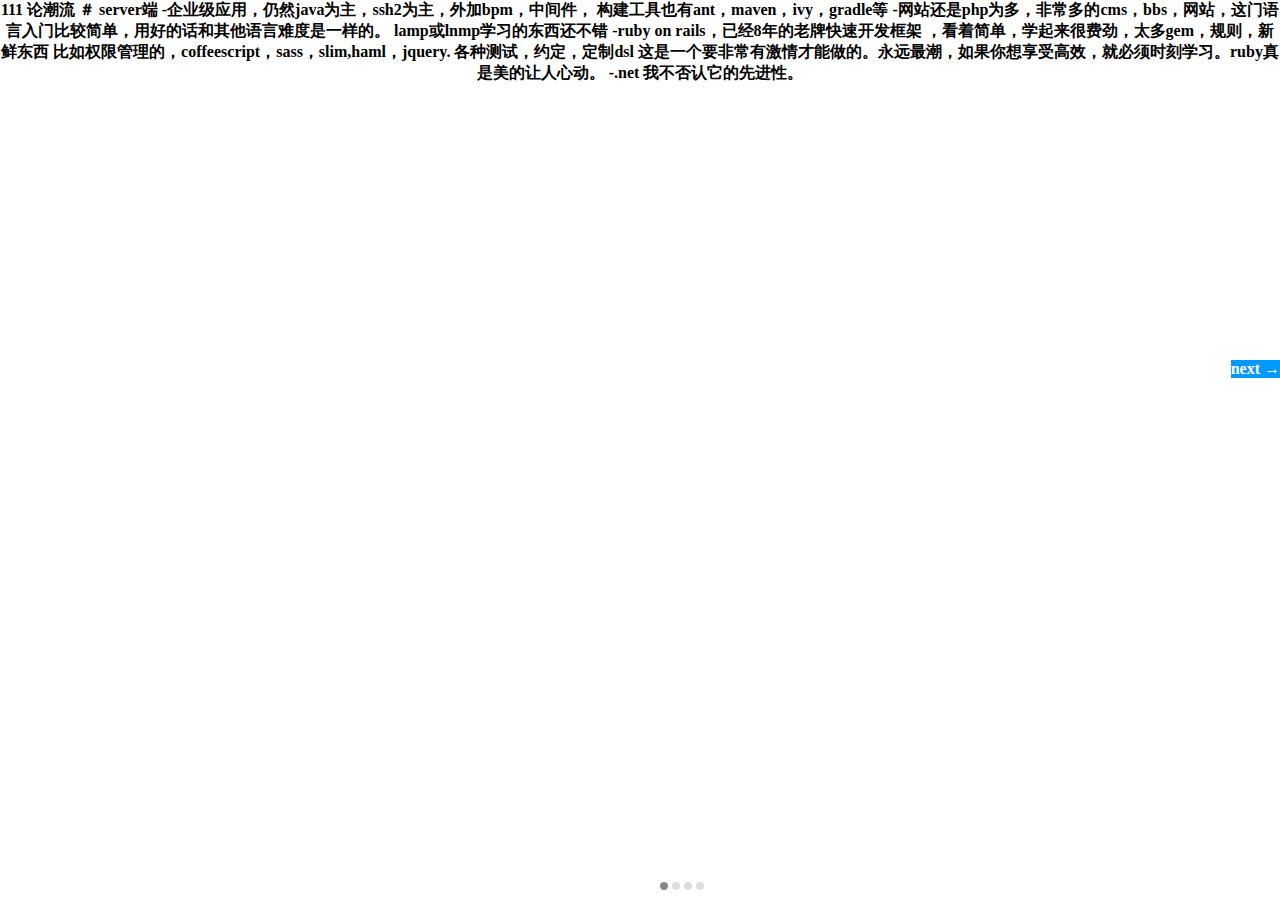
<file: app/demo/fullscreen.html>
<!DOCTYPE html PUBLIC "-//W3C//DTD XHTML 1.0 Transitional//EN" "http://www.w3.org/TR/xhtml1/DTD/xhtml1-transitional.dtd">
<html xmlns="http://www.w3.org/1999/xhtml">
<head>
<meta http-equiv="Content-Type" content="text/html; charset=utf-8" />
<title>横向滚动</title>

<link href="../../css/smoothness/jquery-ui-1.10.0.custom.css" rel="stylesheet">
<script src="../../js/jquery-1.9.0.js"></script>
<script src="../../js/jquery-ui-1.10.0.custom.js"></script>
 
 
<link href="../css/no320.fullscreen.css" rel="stylesheet" /> 
<script src="../js/no320.fullscreen.js"></script> 


<script>
$(function(){
	$( "#cart").draggable({ handle: ".ui-widget-header" }).resizable();
});
	
</script> 
	
<style>
	h1 { padding: .2em; margin: 0; }
	#products { float:left; width: 500px; margin-right: 2em; }
	#cart { width: 500px; float: left; margin-top: 1em; }
	/* style the list to maximize the droppable hitarea */
	#cart ol { margin: 0; padding: 1em 0 1em 3em; }	
</style>

</head>
 
<body>
<div class="outMain">
     <div class="screen">111
		 论潮流
		 
		 ＃ server端
		 -企业级应用，仍然java为主，ssh2为主，外加bpm，中间件，
		 构建工具也有ant，maven，ivy，gradle等
		 -网站还是php为多，非常多的cms，bbs，网站，这门语言入门比较简单，用好的话和其他语言难度是一样的。
		 lamp或lnmp学习的东西还不错
		 -ruby on rails，已经8年的老牌快速开发框架 ，看着简单，学起来很费劲，太多gem，规则，新鲜东西
		 比如权限管理的，coffeescript，sass，slim,haml，jquery. 
		 各种测试，约定，定制dsl
		 这是一个要非常有激情才能做的。永远最潮，如果你想享受高效，就必须时刻学习。ruby真是美的让人心动。
		 -.net 我不否认它的先进性。
		
	 </div>
	 
     <div class="screen">
		 前端
		 - js
		 - css
		 - ps
		 - html5 mobile
	 </div>
	 
     <div class="screen">
		<div id="cart">
			<h1 class="ui-widget-header">今日待办
		 
			</h1>
			<div class="ui-widget-content" id='today_list'>
				<ul>
					<li class="placeholder">请拖放到此处</li>
				</ul>
		
				<div id="toolbar" style='display:none'>
				  <button class="beginning">add</button>
				  <button class="rewind">rewind</button> 
				</div
		
			</div>
		</div>
	 </div>
     <div class="screen">444<li class="placeholder">请拖放到此处</li></div>
 
</div>
 


 


 
</body>
 
</html>
</file>
<file: demos.css>
body {
	font-size: 62.5%;
	font-family: "Trebuchet MS", "Arial", "Helvetica", "Verdana", "sans-serif";
}

table {
	font-size: 1em;
}

.demo-description {
	clear: both;
	padding: 12px;
	font-size: 1.3em;
	line-height: 1.4em;
}

.ui-draggable, .ui-droppable {
	background-position: top;
}
</file>
<file: app/css/no320.fullscreen.css>
@charset "utf-8";
/* CSS Document */
*{
 padding:0;
 margin:0;
}
ul li{
 list-style:none;
}
html{
 overflow:hidden;/*解决在IE6中有横向滚动条*/
}
body{
 overflow:hidden;/*解决横向滚动条问题*/
}

body {TEXT-ALIGN: center;}
#center { MARGIN-RIGHT: auto; MARGIN-LEFT: auto; }


/*.outMain{
 overflow-x:hidden;
 position:relative;
}*/
 
a.clickleft{
 display:block;
 text-decoration:none;
 background:#099;
 position:absolute;
 z-index:2;
 color:#FFF;
 top:300px;
 left:0;
}
a.clickright{
 display:block;
 text-decoration:none;
 background:#09F;
 position:absolute;
 z-index:5;
 color:#FFF;
 top:300px;
 right:0;
}


.nav {
	width:300px;
	text-align:center;
	position: absolute;
	bottom: 10px;
	left: 43%;
	z-index: 20;
	display: block;
	/*border:1px solid #333333;*/
}

#prev, #next {
	float:left;
	font-weight:bold;
	font-size:14px;
	padding:5px 0;
	width:80px;
}

#next {
	float:right;
	text-align:right;
}

#indicator, #indicator > li {
	display:block; float:left;
	list-style:none;
	padding:0; margin:0;
}

#indicator {
	width:110px;
	padding:12px 0 0 30px;
}

#indicator > li {
	text-indent:-9999em;
	width:8px; height:8px;
	-webkit-border-radius:4px;
	-moz-border-radius:4px;
	-o-border-radius:4px;
	border-radius:4px;
	background:#ddd;
	overflow:hidden;
	margin-right:4px;
}

#indicator > li.active {
	background:#888;
}

#indicator > li:last-child {
	margin:0;
}

.clearfix:after {content: "."; display: block; height: 0; clear: both; visibility: hidden;} 
.clearfix {display: inline-block;} 
/* Hides from IE-mac \*/ 
* html .clearfix { height: 1%;} 
.clearfix {display: block;} 
/* End hide from IE-mac */
</file>
